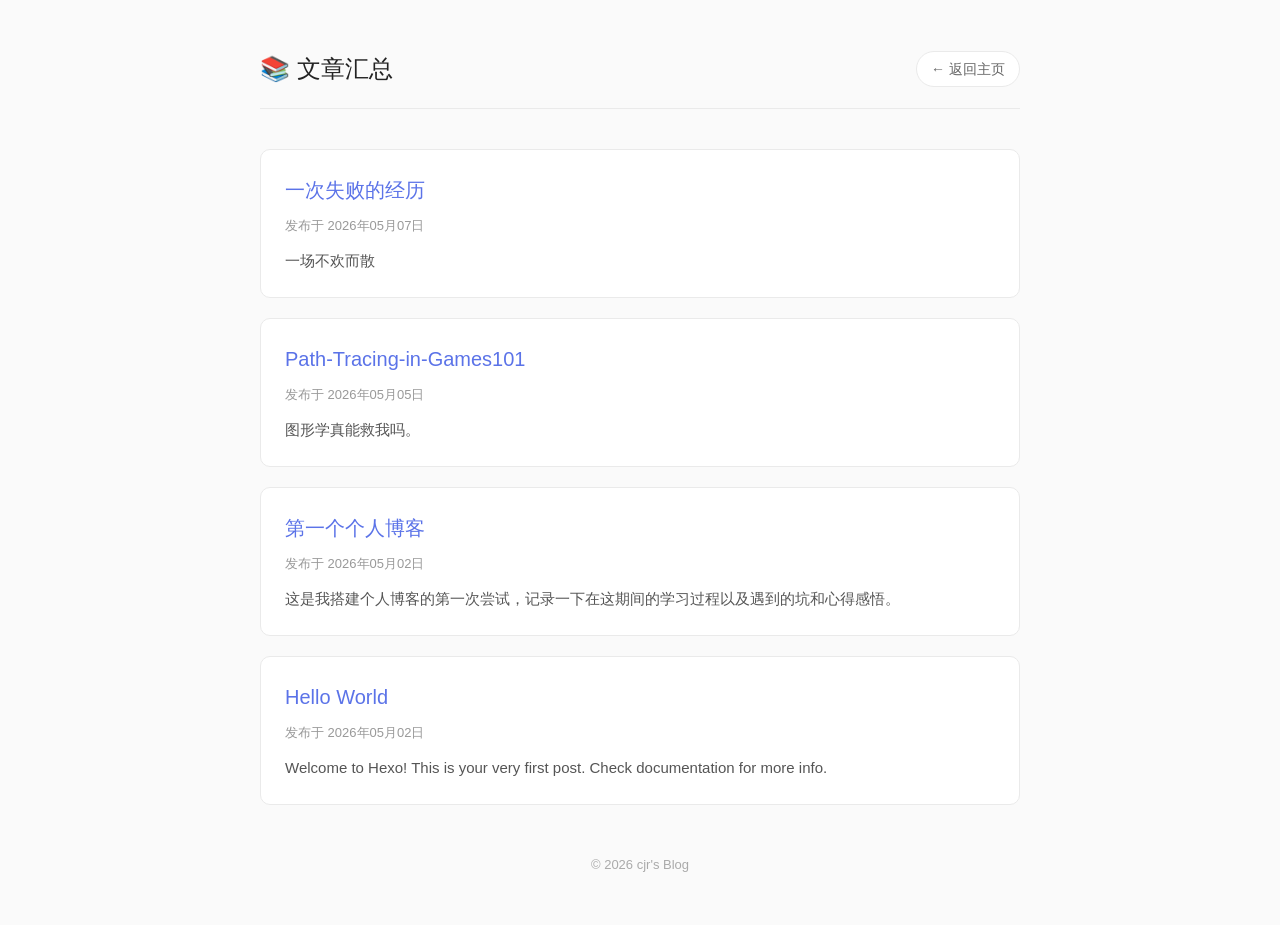
<file: blog/index.html>
<!DOCTYPE html>
<html lang="zh-CN">
<head>
    <meta charset="UTF-8">
    <meta name="viewport" content="width=device-width, initial-scale=1.0">
    <title>文章汇总 | cjr</title>
    <style>
        :root {
            --bg-color: #fafafa;
            --text-color: #333333;
            --link-color: #5b73e8;
            --link-hover: #3a52c5;
            --card-bg: #ffffff;
            --border-color: #eaeaea;
        }
        body {
            font-family: -apple-system, BlinkMacSystemFont, "Segoe UI", Roboto, Helvetica, Arial, sans-serif;
            background-color: var(--bg-color);
            color: var(--text-color);
            line-height: 1.6;
            margin: 0;
            padding: 0;
        }
        .container {
            max-width: 760px;
            margin: 0 auto;
            padding: 50px 20px;
        }
        header {
            margin-bottom: 40px;
            border-bottom: 1px solid var(--border-color);
            padding-bottom: 20px;
            display: flex;
            justify-content: space-between;
            align-items: center;
        }
        header h1 {
            margin: 0;
            font-size: 24px;
            font-weight: 500;
            color: #222;
        }
        .back-home {
            text-decoration: none;
            color: #666;
            font-size: 14px;
            border: 1px solid var(--border-color);
            padding: 6px 14px;
            border-radius: 20px;
            transition: all 0.2s;
            background: var(--card-bg);
        }
        .back-home:hover {
            color: #222;
            border-color: #ccc;
            box-shadow: 0 2px 5px rgba(0,0,0,0.05);
        }
        .post-list {
            list-style: none;
            padding: 0;
            margin: 0;
        }
        .post-item {
            background: var(--card-bg);
            border: 1px solid var(--border-color);
            border-radius: 10px;
            padding: 24px;
            margin-bottom: 20px;
            transition: box-shadow 0.2s ease, transform 0.2s ease;
        }
        .post-item:hover {
            box-shadow: 0 8px 20px rgba(0,0,0,0.04);
            transform: translateY(-2px);
        }
        .post-title {
            margin: 0 0 10px 0;
            font-size: 20px;
            font-weight: 500;
        }
        .post-title a {
            text-decoration: none;
            color: var(--link-color);
        }
        .post-title a:hover {
            color: var(--link-hover);
        }
        .post-meta {
            font-size: 13px;
            color: #999;
            margin-bottom: 12px;
        }
        .post-excerpt {
            color: #555;
            font-size: 15px;
            margin: 0;
            display: -webkit-box;
            -webkit-line-clamp: 2;
            -webkit-box-orient: vertical;
            overflow: hidden;
        }
        footer {
            margin-top: 50px;
            text-align: center;
            color: #aaa;
            font-size: 13px;
        }
    </style>
</head>
<body>
    <div class="container">
        <header>
            <h1>📚 文章汇总</h1>
            <a href="/" class="back-home">← 返回主页</a>
        </header>

        <ul class="post-list">
            <!-- 这里可以放置文章列表 -->
    <li class="post-item">   
                <!-- F:\Myblog\public\2026\05\05\Path-Tracing-in-Games101 -->
                <h2 class="post-title"><a href="/2026/05/07/一次失败的经历/">一次失败的经历</a></h2>
                <div class="post-meta">发布于 2026年05月07日</div>
                <p class="post-excerpt">一场不欢而散</p>
            </li>




             <li class="post-item">   
                <!-- F:\Myblog\public\2026\05\05\Path-Tracing-in-Games101 -->
                <h2 class="post-title"><a href="/2026/05/05/Path-Tracing-in-Games101/">Path-Tracing-in-Games101</a></h2>
                <div class="post-meta">发布于 2026年05月05日</div>
                <p class="post-excerpt">图形学真能救我吗。</p>
            </li>






            <li class="post-item">
                <h2 class="post-title"><a href="/2026/05/02/第一个个人博客/">第一个个人博客</a></h2>
                <div class="post-meta">发布于 2026年05月02日</div>
                <p class="post-excerpt">这是我搭建个人博客的第一次尝试，记录一下在这期间的学习过程以及遇到的坑和心得感悟。</p>
            </li>
            <li class="post-item">
                <h2 class="post-title"><a href="/hello-world/">Hello World</a></h2>
                <div class="post-meta">发布于 2026年05月02日</div>
                <p class="post-excerpt">Welcome to Hexo! This is your very first post. Check documentation for more info.</p>
            </li>
        </ul>

        <footer>
            &copy; 2026 cjr's Blog
        </footer>
    </div>
</body>
</html>
</file>
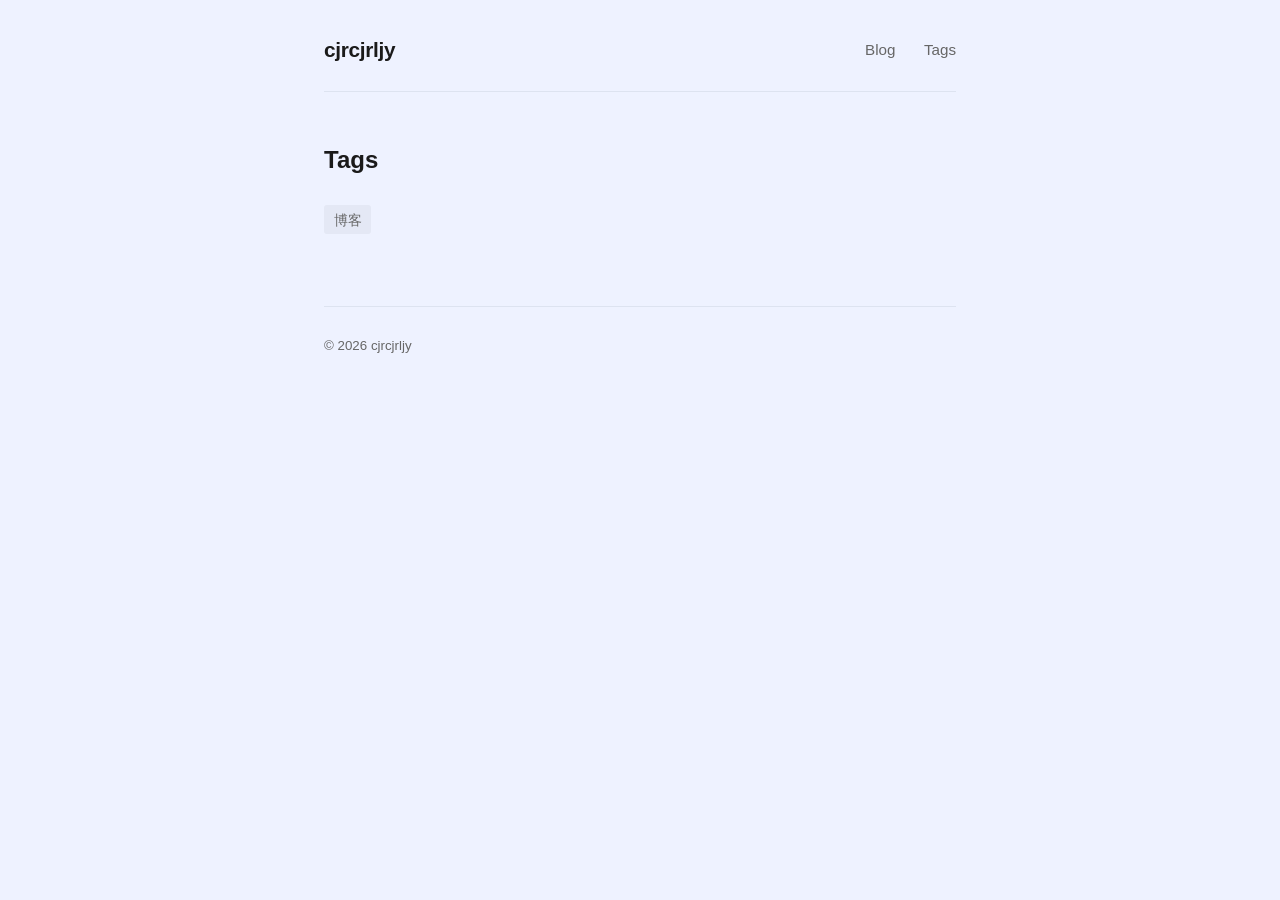
<file: tags/博客/index.html>
<!DOCTYPE html>
<html lang="en">
<head>
  <meta charset="utf-8">
  <meta name="viewport" content="width=device-width, initial-scale=1">
  <title>cjrcjrljy</title>
  <link rel="stylesheet" href="/css/style.css">
<meta name="generator" content="Hexo 8.1.1"></head>
<body>
  <header class="site-header">
    <a href="/" class="site-title">cjrcjrljy</a>
    <nav>
      <a href="/blog">Blog</a>
      <a href="/tags">Tags</a>
    </nav>
  </header>
  <main class="main-content">
    <section class="tags">
  <h1>Tags</h1>
  <div class="tag-cloud">
    
    <a href="/tags/%E5%8D%9A%E5%AE%A2/" class="tag" style="font-size: 90%">博客</a>
    
  </div>
</section>

  </main>
  <footer class="site-footer">
    <small>&copy; 2026 cjrcjrljy</small>
  </footer>
</body>
</html>
</file>
<file: css/style.css>
* {
  margin: 0;
  padding: 0;
  box-sizing: border-box;
}

:root {
  --bg: #eef2ff;
  --text: #1a1a1a;
  --text-muted: #666;
  --border: #dde3f0;
  --link: #4f6ef7;
  --link-hover: #3b56e0;
  --code-bg: #e4e8f5;
}

body {
  font-family: -apple-system, BlinkMacSystemFont, "Segoe UI", Roboto, Helvetica, Arial, sans-serif;
  font-size: 16px;
  line-height: 1.7;
  color: var(--text);
  background: var(--bg);
  max-width: 680px;
  margin: 0 auto;
  padding: 2rem 1.5rem;
}

a {
  color: var(--link);
  text-decoration: none;
}
a:hover {
  color: var(--link-hover);
}

/* Header */
.site-header {
  display: flex;
  justify-content: space-between;
  align-items: center;
  padding-bottom: 1.5rem;
  margin-bottom: 3rem;
  border-bottom: 1px solid var(--border);
}

.site-title {
  font-size: 1.3rem;
  font-weight: 700;
  color: var(--text);
  letter-spacing: -0.3px;
}
.site-title:hover {
  color: var(--text);
}

.site-header nav a {
  margin-left: 1.5rem;
  font-size: 0.95rem;
  color: var(--text-muted);
}
.site-header nav a:hover {
  color: var(--text);
}

/* Post list */
.post-list {
  list-style: none;
}

.post-item {
  margin-bottom: 2.5rem;
}

.post-item time {
  font-size: 0.85rem;
  color: var(--text-muted);
}

.post-item h2 {
  margin-top: 0.2rem;
  font-size: 1.3rem;
  font-weight: 600;
  line-height: 1.4;
}
.post-item h2 a {
  color: var(--text);
}
.post-item h2 a:hover {
  color: var(--link);
}

.excerpt {
  margin-top: 0.5rem;
  color: var(--text-muted);
  font-size: 0.95rem;
}

/* Single post */
.post-header {
  margin-bottom: 2rem;
}

.post-header time {
  font-size: 0.85rem;
  color: var(--text-muted);
}

.post-header h1 {
  margin-top: 0.3rem;
  font-size: 1.8rem;
  font-weight: 700;
  line-height: 1.3;
}

.post-tags {
  margin-top: 0.8rem;
}

.tag {
  display: inline-block;
  font-size: 0.8rem;
  color: var(--text-muted);
  background: var(--code-bg);
  padding: 0.15rem 0.6rem;
  border-radius: 3px;
  margin-right: 0.4rem;
}
.tag:hover {
  color: var(--text);
}

.post-content {
  font-size: 1.05rem;
}
.post-content p {
  margin-bottom: 1.2rem;
}
.post-content h2, .post-content h3 {
  margin: 2rem 0 0.8rem;
}
.post-content h2 { font-size: 1.35rem; }
.post-content h3 { font-size: 1.15rem; }
.post-content ul, .post-content ol {
  margin-bottom: 1.2rem;
  padding-left: 1.5rem;
}
.post-content li {
  margin-bottom: 0.3rem;
}
.post-content blockquote {
  border-left: 3px solid var(--border);
  padding-left: 1rem;
  margin: 1.2rem 0;
  color: var(--text-muted);
}
.post-content code {
  font-family: "SF Mono", "Fira Code", "Fira Mono", Menlo, Consolas, monospace;
  font-size: 0.9em;
  background: var(--code-bg);
  padding: 0.15em 0.35em;
  border-radius: 2px;
}
.post-content pre {
  background: var(--code-bg);
  padding: 1rem;
  border-radius: 4px;
  overflow-x: auto;
  margin-bottom: 1.2rem;
  line-height: 1.55;
}
.post-content pre code {
  background: none;
  padding: 0;
}

/* Syntax highlighting - GitHub light theme colors */
.post-content .comment,
.post-content .quote { color: #6a737d; font-style: italic; }
.post-content .keyword,
.post-content .selector-tag,
.post-content .subst { color: #d73a49; }
.post-content .number,
.post-content .literal,
.post-content .variable,
.post-content .template-variable,
.post-content .tag .attr { color: #005cc5; }
.post-content .string,
.post-content .doctag { color: #032f62; }
.post-content .title,
.post-content .section,
.post-content .selector-id { color: #6f42c1; }
.post-content .type,
.post-content .class .title { color: #6f42c1; }
.post-content .tag,
.post-content .name,
.post-content .attribute { color: #22863a; }
.post-content .regexp,
.post-content .link { color: #032f62; }
.post-content .symbol,
.post-content .bullet { color: #e36209; }
.post-content .built_in,
.post-content .builtin-name { color: #005cc5; }
.post-content .meta { color: #6a737d; }
.post-content .deletion { color: #b31d28; background: #ffeef0; }
.post-content .addition { color: #22863a; background: #f0fff4; }
.post-content .emphasis { font-style: italic; }
.post-content .strong { font-weight: bold; }

/* Line numbers gutter */
.post-content figure.highlight table {
  width: 100%;
  border-collapse: collapse;
}
.post-content figure.highlight .gutter {
  width: 2.5em;
  text-align: right;
  padding-right: 1em;
  user-select: none;
  opacity: 0.4;
  border-right: 1px solid var(--border);
}
.post-content figure.highlight .code {
  padding-left: 1em;
}
.post-content img {
  max-width: 100%;
  border-radius: 4px;
}
.post-content hr {
  border: none;
  border-top: 1px solid var(--border);
  margin: 2rem 0;
}

/* Archive */
.archive h1, .tags h1 {
  font-size: 1.5rem;
  margin-bottom: 1.5rem;
}

.archive-year {
  font-size: 1.1rem;
  margin: 1.5rem 0 0.6rem;
  padding-bottom: 0.3rem;
  border-bottom: 1px solid var(--border);
}

.archive-item {
  display: flex;
  gap: 1rem;
  padding: 0.4rem 0;
}
.archive-item time {
  color: var(--text-muted);
  font-size: 0.9rem;
  white-space: nowrap;
}
.archive-item a {
  color: var(--text);
}
.archive-item a:hover {
  color: var(--link);
}

/* Tag cloud */
.tag-cloud .tag {
  font-size: 0.9rem;
  margin-bottom: 0.5rem;
}

/* Pagination */
.pagination {
  display: flex;
  justify-content: space-between;
  margin-top: 3rem;
  padding-top: 1.5rem;
  border-top: 1px solid var(--border);
}

/* Footer */
.site-footer {
  margin-top: 4rem;
  padding-top: 1.5rem;
  border-top: 1px solid var(--border);
  color: var(--text-muted);
}
</file>
